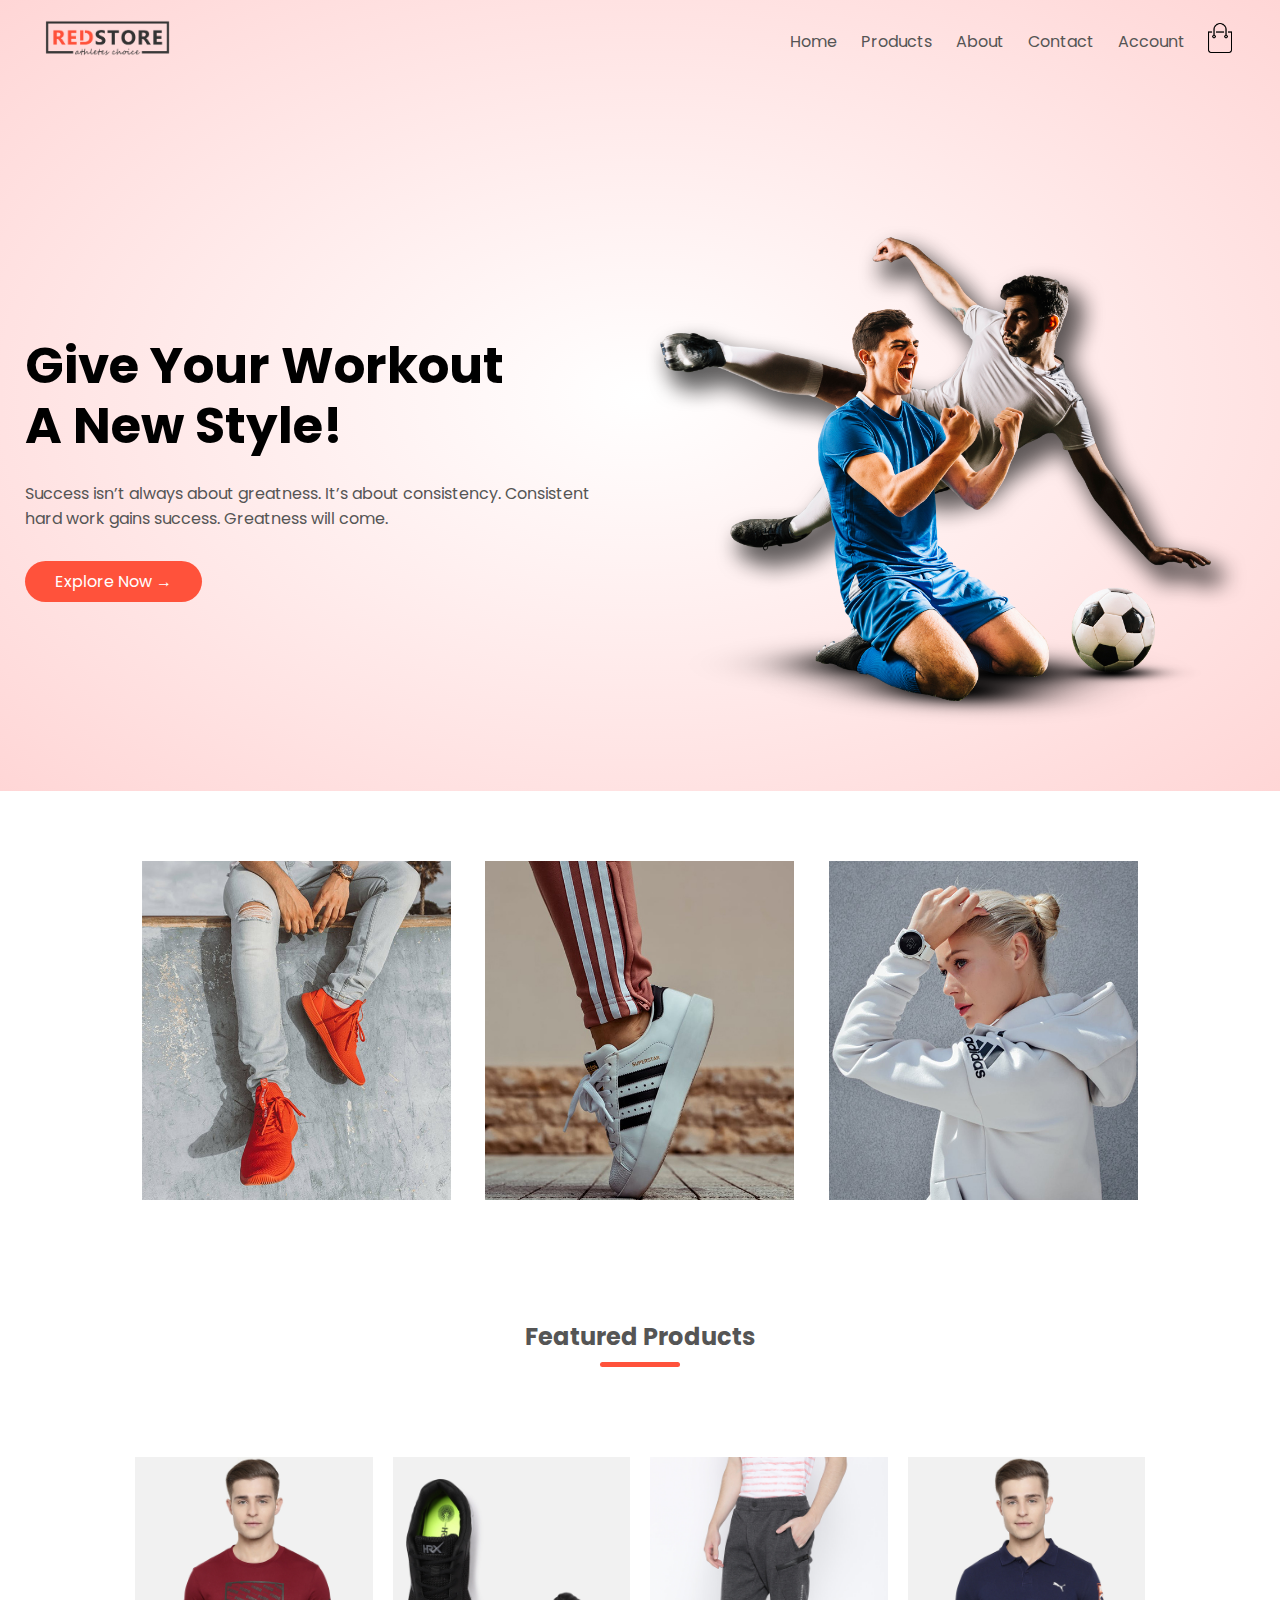
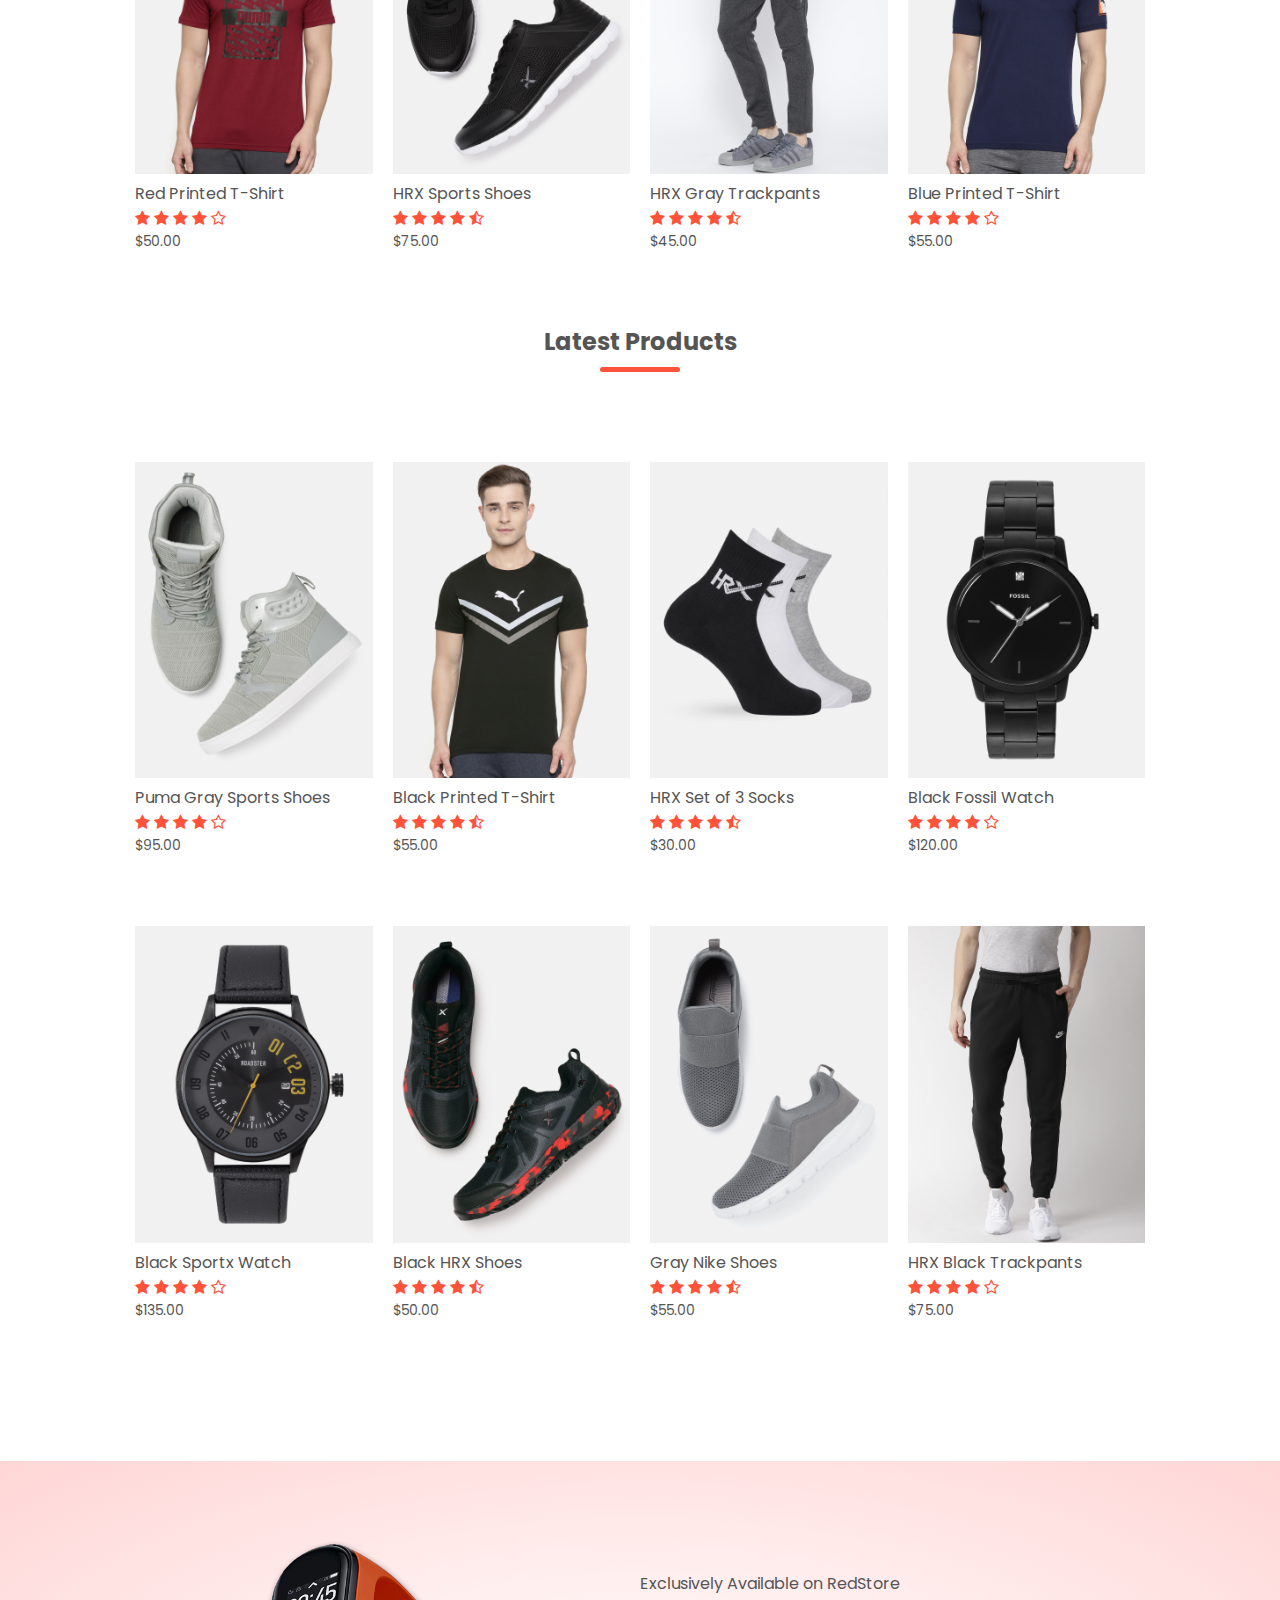
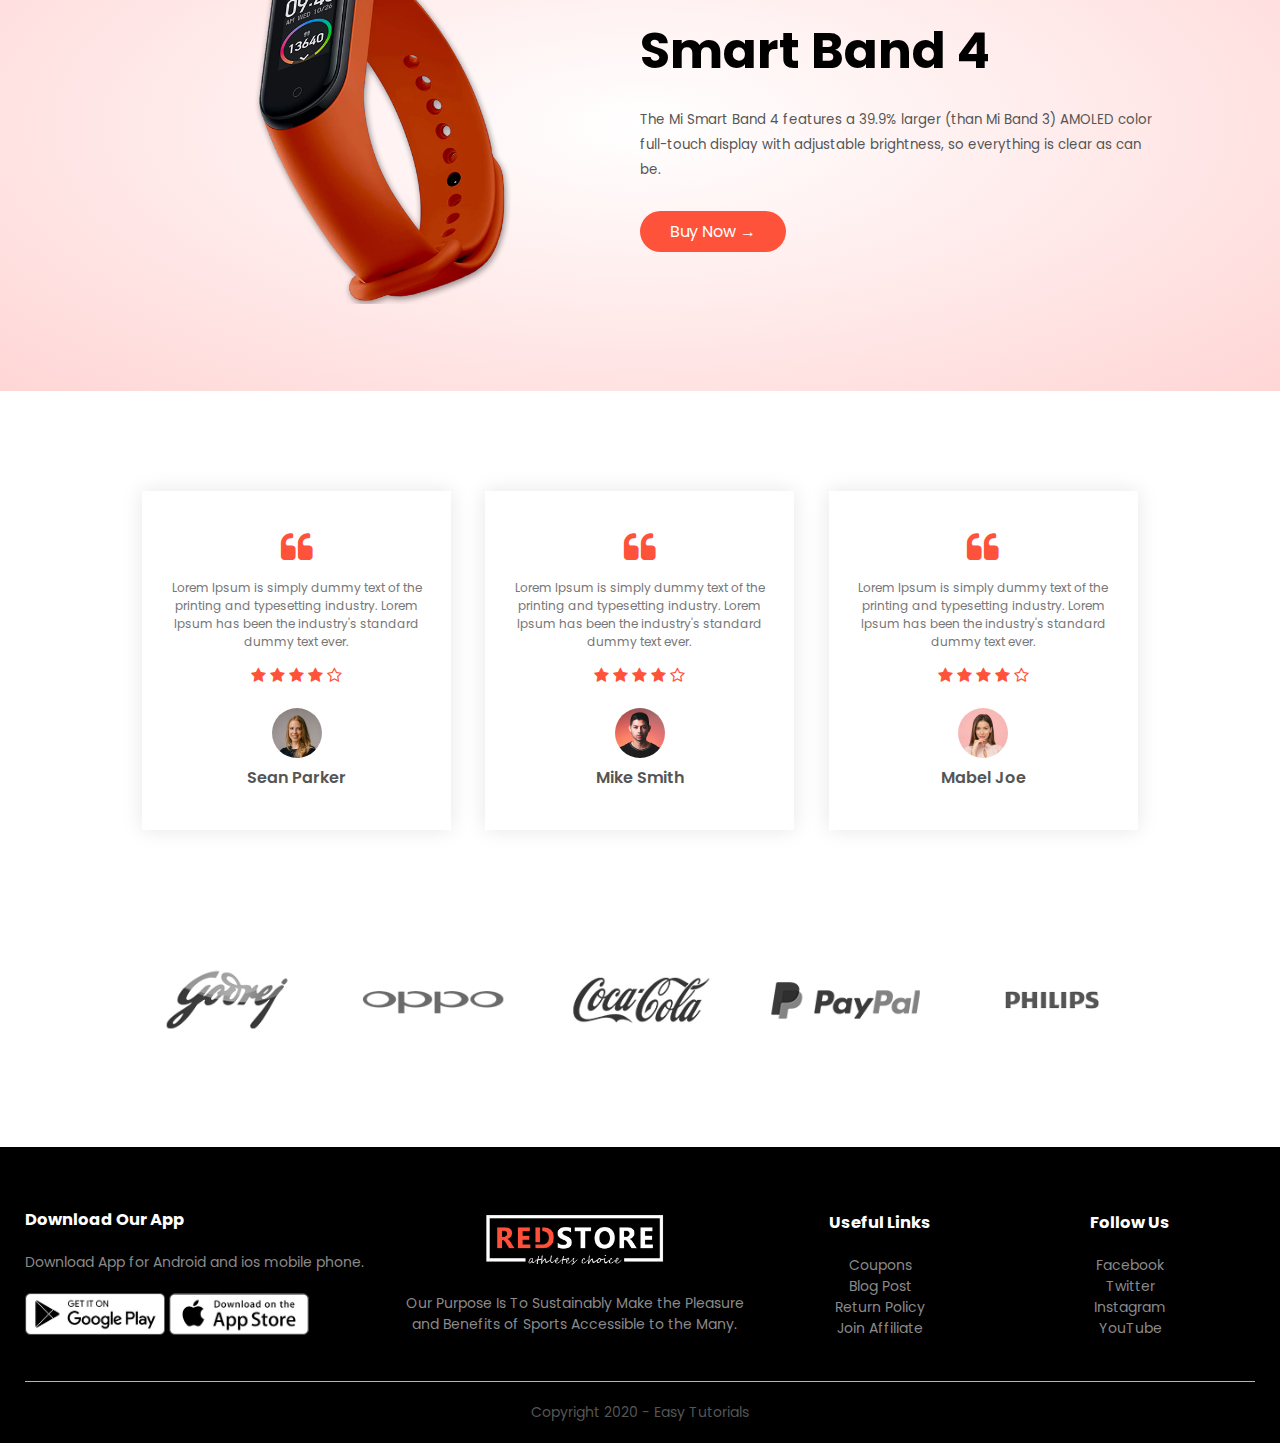
<file: index.html>
<!DOCTYPE html>
<html lang="en">
<head>
    <meta charset="UTF-8">
    <meta name="viewport" content="width=device-width, initial-scale=1.0">
    <title>RedStore | Ecommerce Website Design</title>
    <link rel="stylesheet" href="style.css">
    <link href="https://fonts.googleapis.com/css2?family=Poppins:wght@200;300;400;500;600;700;800&display=swap" rel="stylesheet">
    <link rel="stylesheet" href="https://stackpath.bootstrapcdn.com/font-awesome/4.7.0/css/font-awesome.min.css">
</head>
<body>
   
   <div class="header">
       <div class="container">
          <div class="navbar">
              <div class="logo">
                  <a href="index.html"><img src="images/logo.png" width="125px"></a>
              </div>
              <nav>
               <ul id="MenuItems">
                   <li><a href="index.html">Home</a></li>
                   <li><a href="products.html">Products</a></li>
                   <li><a href="">About</a></li>
                   <li><a href="">Contact</a></li>
                   <li><a href="account.html">Account</a></li>
               </ul>
              </nav>
              <a href="cart.html"><img src="images/cart.png" width="30px" height="30px"></a>
              <img src="images/menu.png" onclick="menutoggle()" class="menu-icon">
          </div>
           <div class="row">
                <div class="col-2">

                    <h1>Give Your Workout<br>A New Style!</h1>
                    <p>Success isn’t always about greatness. It’s about consistency. Consistent<br>hard work gains success. Greatness will come.</p>
                    <a href="https://www.youtube.com/c/EasyTutorialsVideo?sub_confirmation=1" class="btn">Explore Now &#8594;</a>
                </div>
                <div class="col-2">
                    <img src="images/image1.png">
                </div>
               
           </div>
           
       </div>
       </div>
<!------------------ featured categories --------------->
     <div class="categories">
         <div class="small-container">
           <div class="row">
               <div class="col-3">
                   <img src="images/category-1.jpg">
               </div> 
               <div class="col-3">
                  <img src="images/category-2.jpg">
               </div> 
               <div class="col-3">
                   <img src="images/category-3.jpg">
               </div> 
           </div>
       </div>
     </div>
       
<!-------------- Our Featured Products -------------->
  
  
  <div class="small-container">
        <h2 class="title">Featured Products</h2>
           <div class="row">
               <div class="col-4">
                   
                   <a href="product-details.html"><img src="images/product-1.jpg"></a>
                   <h4><a href="product-details.html">Red Printed T-Shirt</a></h4>
                   <div class="rating">
                       <i class="fa fa-star"></i>
                       <i class="fa fa-star"></i>
                       <i class="fa fa-star"></i>
                       <i class="fa fa-star"></i>
                       <i class="fa fa-star-o"></i>
                   </div>
                   <p>$50.00</p>
               </div> 
               <div class="col-4">
                   <img src="images/product-2.jpg">
                   <h4>HRX Sports Shoes</h4>
                   <div class="rating">
                       <i class="fa fa-star"></i>
                       <i class="fa fa-star"></i>
                       <i class="fa fa-star"></i>
                       <i class="fa fa-star"></i>
                       <i class="fa fa-star-half-o"></i>
                   </div>
                   <p>$75.00</p>
               </div> 
               <div class="col-4">
                   <img src="images/product-3.jpg">
                   <h4>HRX Gray Trackpants</h4>
                   <div class="rating">
                       <i class="fa fa-star"></i>
                       <i class="fa fa-star"></i>
                       <i class="fa fa-star"></i>
                       <i class="fa fa-star"></i>
                       <i class="fa fa-star-half-o"></i>
                   </div>
                   <p>$45.00</p>
               </div> 
                <div class="col-4">
                   <img src="images/product-4.jpg">
                   <h4>Blue Printed T-Shirt</h4>
                   <div class="rating">
                       <i class="fa fa-star"></i>
                       <i class="fa fa-star"></i>
                       <i class="fa fa-star"></i>
                       <i class="fa fa-star"></i>
                       <i class="fa fa-star-o"></i>
                   </div>
                   <p>$55.00</p>
               </div> 
           </div>
        <h2 class="title">Latest Products</h2>
             <div class="row">
               <div class="col-4">
                   <img src="images/product-5.jpg">
                   <h4>Puma Gray Sports Shoes</h4>
                   <div class="rating">
                       <i class="fa fa-star"></i>
                       <i class="fa fa-star"></i>
                       <i class="fa fa-star"></i>
                       <i class="fa fa-star"></i>
                       <i class="fa fa-star-o"></i>
                   </div>
                   <p>$95.00</p>
               </div> 
               <div class="col-4">
                   <img src="images/product-6.jpg">
                   <h4>Black Printed T-Shirt</h4>
                   <div class="rating">
                       <i class="fa fa-star"></i>
                       <i class="fa fa-star"></i>
                       <i class="fa fa-star"></i>
                       <i class="fa fa-star"></i>
                       <i class="fa fa-star-half-o"></i>
                   </div>
                   <p>$55.00</p>
               </div> 
               <div class="col-4">
                   <img src="images/product-7.jpg">
                   <h4>HRX Set of 3 Socks</h4>
                   <div class="rating">
                       <i class="fa fa-star"></i>
                       <i class="fa fa-star"></i>
                       <i class="fa fa-star"></i>
                       <i class="fa fa-star"></i>
                       <i class="fa fa-star-half-o"></i>
                   </div>
                   <p>$30.00</p> 
               </div> 
                <div class="col-4">
                   <img src="images/product-8.jpg">
                   <h4>Black Fossil Watch</h4>
                   <div class="rating">
                       <i class="fa fa-star"></i>
                       <i class="fa fa-star"></i>
                       <i class="fa fa-star"></i>
                       <i class="fa fa-star"></i>
                       <i class="fa fa-star-o"></i>
                   </div>
                   <p>$120.00</p>
               </div> 
           </div>
           <div class="row">
               <div class="col-4">
                   <img src="images/product-9.jpg">
                   <h4>Black Sportx Watch</h4>
                   <div class="rating">
                       <i class="fa fa-star"></i>
                       <i class="fa fa-star"></i>
                       <i class="fa fa-star"></i>
                       <i class="fa fa-star"></i>
                       <i class="fa fa-star-o"></i>
                   </div>
                   <p>$135.00</p> 
               </div> 
               <div class="col-4">
                   <img src="images/product-10.jpg">
                   <h4>Black HRX Shoes</h4>
                   <div class="rating">
                       <i class="fa fa-star"></i>
                       <i class="fa fa-star"></i>
                       <i class="fa fa-star"></i>
                       <i class="fa fa-star"></i>
                       <i class="fa fa-star-half-o"></i>
                   </div>
                   <p>$50.00</p>
               </div> 
               <div class="col-4">
                   <img src="images/product-11.jpg">
                   <h4>Gray Nike Shoes</h4>
                   <div class="rating">
                       <i class="fa fa-star"></i>
                       <i class="fa fa-star"></i>
                       <i class="fa fa-star"></i>
                       <i class="fa fa-star"></i>
                       <i class="fa fa-star-half-o"></i>
                   </div>
                   <p>$55.00</p>
               </div> 
                <div class="col-4">
                   <img src="images/product-12.jpg">
                   <h4>HRX Black Trackpants</h4>
                   <div class="rating">
                       <i class="fa fa-star"></i>
                       <i class="fa fa-star"></i>
                       <i class="fa fa-star"></i>
                       <i class="fa fa-star"></i>
                       <i class="fa fa-star-o"></i>
                   </div>
                   <p>$75.00</p>
               </div> 
           </div>
       </div>
       
<!----------offer--------------->
  
   <div class="offer">
       <div class="small-container">
           <div class="row">
           <div class="col-2">
               <img src="images/exclusive.png" class="offer-img">
           </div>
           <div class="col-2">
               <p>Exclusively Available on RedStore</p>
               <h1>Smart Band 4</h1>
               <small>The Mi Smart Band 4 features a 39.9% larger (than Mi Band 3) AMOLED color full-touch display with adjustable brightness, so everything is clear as can be.</small>
               <br>
               <a href="https://www.youtube.com/c/EasyTutorialsVideo?sub_confirmation=1" class="btn">Buy Now &#8594;</a>
           </div>
       </div>
       </div>
       
   </div>
   
<!----------testimonial--------------->   
  
   <div class="testimonial">
       <div class="small-container">
       <div class="row">
           <div class="col-3">
                    <i class="fa fa-quote-left"></i>
                      <p>Lorem Ipsum is simply dummy text of the printing and typesetting industry. Lorem Ipsum has been the industry's standard dummy text ever.</p>
                      <div class="rating">
                           <i class="fa fa-star"></i>
                           <i class="fa fa-star"></i>
                           <i class="fa fa-star"></i>
                           <i class="fa fa-star"></i>
                           <i class="fa fa-star-o"></i>
                       </div>
                       <img src="images/user-1.png">
                       <h3>Sean Parker</h3>
           </div>
            <div class="col-3">
                    <i class="fa fa-quote-left"></i>
                      <p>Lorem Ipsum is simply dummy text of the printing and typesetting industry. Lorem Ipsum has been the industry's standard dummy text ever.</p>
                      <div class="rating">
                           <i class="fa fa-star"></i>
                           <i class="fa fa-star"></i>
                           <i class="fa fa-star"></i>
                           <i class="fa fa-star"></i>
                           <i class="fa fa-star-o"></i>
                       </div>
                       <img src="images/user-2.png">
                       <h3>Mike Smith</h3>
           </div>
            <div class="col-3">
                    <i class="fa fa-quote-left"></i>
                      <p>Lorem Ipsum is simply dummy text of the printing and typesetting industry. Lorem Ipsum has been the industry's standard dummy text ever.</p>
                      <div class="rating">
                           <i class="fa fa-star"></i>
                           <i class="fa fa-star"></i>
                           <i class="fa fa-star"></i>
                           <i class="fa fa-star"></i>
                           <i class="fa fa-star-o"></i>
                       </div>
                       <img src="images/user-3.png">
                       <h3>Mabel Joe</h3>
           </div>
       </div>
       </div>
   </div>
<!----------Brands--------------->     
    <div class="brands">
        <div class="small-container">
            <div class="row">
                <div class="col-5">
                    <img src="images/logo-godrej.png">
                </div>
                <div class="col-5">
                    <img src="images/logo-oppo.png">
                </div>
                <div class="col-5">
                    <img src="images/logo-coca-cola.png">
                </div>
                <div class="col-5">
                    <img src="images/logo-paypal.png">
                </div>
                <div class="col-5">
                    <img src="images/logo-philips.png">
                </div>
            </div>
        </div>
    </div>
<!----------Footer---------------> 

<div class="footer">
    <div class="container">
        <div class="row">
            <div class="footer-col1">
               <h3>Download Our App</h3>
                <p>Download App for Android and ios mobile phone.</p>
                <div class="app-logo">
                    <img src="images/play-store.png">
                    <img src="images/app-store.png">
                </div>
            </div>
            <div class="footer-col2">
               <img src="images/logo-white.png">
                <p>Our Purpose Is To Sustainably Make the Pleasure and Benefits of Sports Accessible to the Many.</p>
            </div>
            <div class="footer-col3">
               <h3>Useful Links</h3>
                <ul>
                    <li>Coupons</li>
                    <li>Blog Post</li>
                    <li>Return Policy</li>
                    <li>Join Affiliate</li>
                </ul>
            </div>
            <div class="footer-col4">
               <h3>Follow Us</h3>
                <ul>
                    <li>Facebook</li>
                    <li>Twitter<li>
                    <li>Instagram</li>
                    <li>YouTube</li>
                </ul>
            </div>
        </div>
        <hr>
        <p class="copyright"><a href="https://www.youtube.com/c/EasyTutorialsVideo?sub_confirmation=1">Copyright 2020 - Easy Tutorials</a></p>
    </div>
    
</div>



<!-------------js for toggle menu-------------->

<script>
    
    var MenuItems = document.getElementById("MenuItems");
    
    MenuItems.style.maxHeight = "0px";
    
    function menutoggle()
    {
        if(MenuItems.style.maxHeight == "0px")
            {
                MenuItems.style.maxHeight = "200px";
            }else
            {
                MenuItems.style.maxHeight = "0px"
            } 
    }
    
</script>

<script src="app.js"></script>



</body>
</html>
</file>
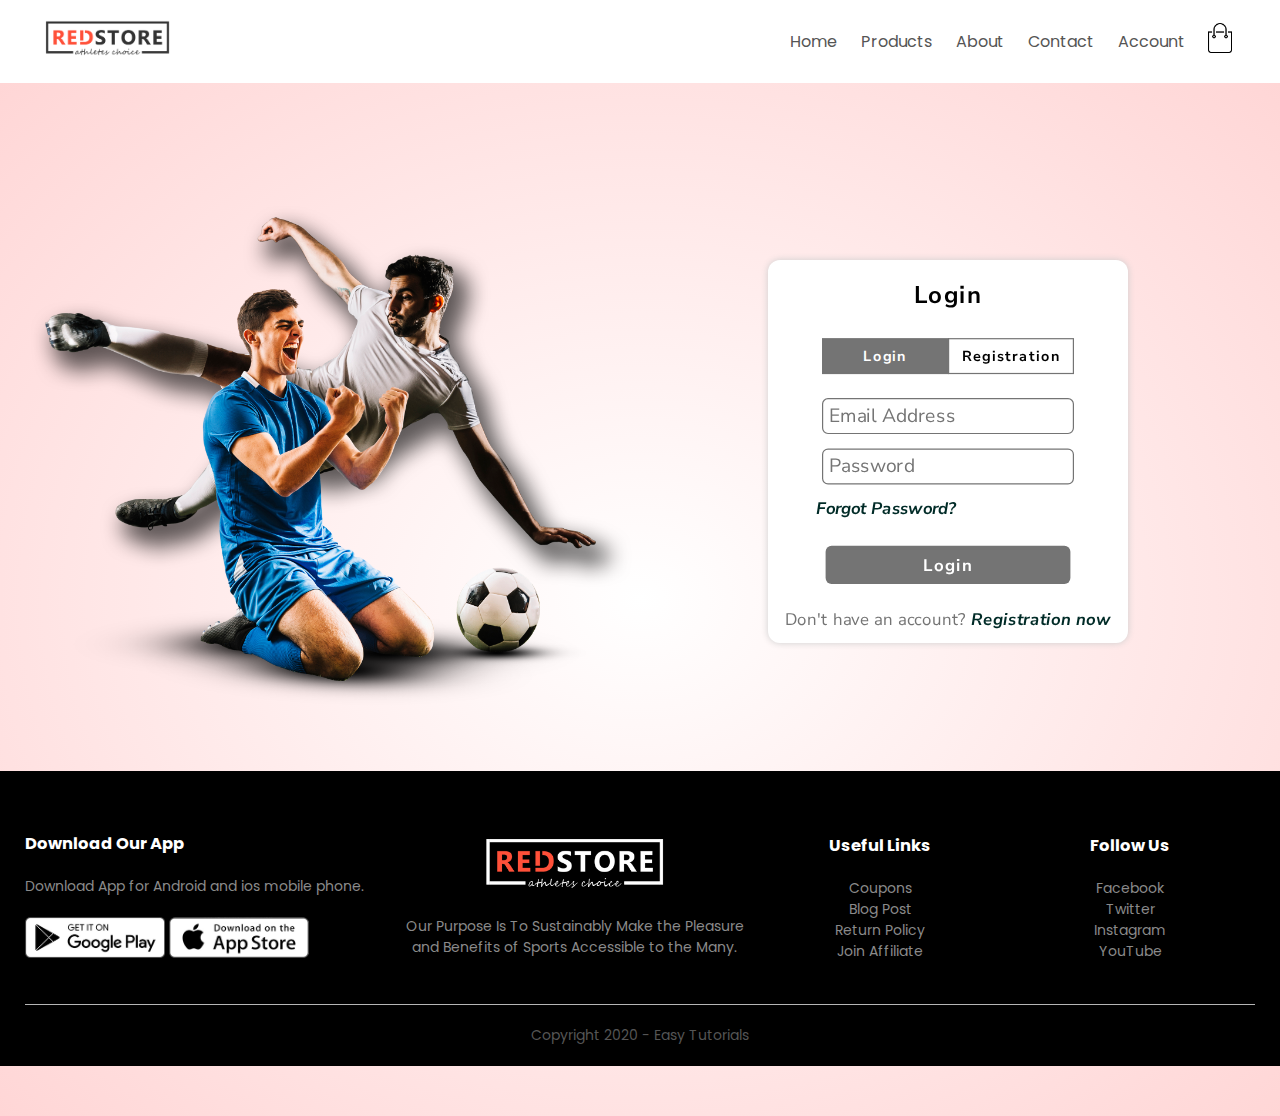
<file: account.html>
<!DOCTYPE html>
<html lang="en">
<head>
    <meta charset="UTF-8">
    <meta name="viewport" content="width=device-width, initial-scale=1.0">
    <title>Account - RedStore | Ecommerce Website Design</title>
    <link rel="stylesheet" href="style.css">
    <link rel="stylesheet" href="style1.css">
    <link href="https://fonts.googleapis.com/css2?family=Poppins:wght@200;300;400;500;600;700;800&display=swap" rel="stylesheet">
    <link rel="stylesheet" href="https://stackpath.bootstrapcdn.com/font-awesome/4.7.0/css/font-awesome.min.css">
</head>
<body>
       <div class="container">
          <div class="navbar">
              <div class="logo">
                  <a href="index.html"><img src="images/logo.png" width="125px"></a>
              </div>
              <nav>
               <ul id="MenuItems">
                   <li><a href="index.html">Home</a></li>
                   <li><a href="products.html">Products</a></li>
                   <li><a href="">About</a></li>
                   <li><a href="">Contact</a></li>
                   <li><a href="account.html">Account</a></li>
               </ul>
              </nav>
              <a href="cart.html"><img src="images/cart.png" width="30px" height="30px"></a>
              <img src="images/menu.png" onclick="menutoggle()" class="menu-icon">
          </div>
          
          
       </div>
       
       
<!--------------Cart Items details--------------->
<div class="accout-page">
    <div class="container">
  
       <div class="row">
         
          <div class="col-2">
             <img src="images/image1.png" width="100%">
          </div>
          
           <div class="col-2">
            
                <div id="LoginAndRegistrationForm">
                    <h1 id="formTitle">Login</h1>
                    <div id="formSwitchBtn">
                        <button onclick="ShowLoginForm()"  id="ShowLoginBtn" class="active">Login</button>
                        <button onclick="ShowRegistrationForm()"  id="ShowRegistrationBtn">Registration</button>
                    </div>
                    <div id="LoginFrom">
                        <form onsubmit="return ValidateLoginForm()">
                            <div class="center">
                                <input id="LoginEmail" class="input-text" type="text" placeholder="Email Address">
                                <p id="LoginEmail-error" class="error-message"></p>
                                <input id="LoginPassword" class="mt-10 input-text" type="password" placeholder="Password">
                                <p id="LoginPassword-error" class="error-message"></p>
                            </div>
                            
                            <div class="forgot-pass-remember-me mt-10">
                                <div class="forgot-pass">
                                    <a id="ForgotPassword" href="JavaScript:void(0);" onclick="ShowForgotPasswordForm()">Forgot Password?</a>
                                </div>
                                
                            </div>
        
                            <div class="center mt-20">
                                <input class="Submit-Btn" type="submit" value="Login" id="LoginBtn">
                            </div>
                        </form>
                        <p class="center mt-20 dont-have-account">
                            Don't have an account? 
                            <a href="JavaScript:void(0);" onclick="ShowRegistrationForm()">Registration now</a>
                        </p>
                    </div>
                    <div id="RegistrationFrom">
                        <form onsubmit="return ValidateRegistrationForm()">
                            <div class="center">
                                <input id="RegiName" class="input-text" type="text" placeholder="Full Name">
                                <p id="RegiName-error" class="error-message"></p>
                                <input id="RegiEmailAddres" class="input-text mt-10" type="email" placeholder="Email Address">
                                <p id="RegiEmailAddres-error" class="error-message"></p>
                                <input id="RegiPassword" class="mt-10 input-text" type="password" placeholder="Password">
                                <p id="RegiPassword-error" class="error-message"></p>
                                <input id="RegiConfirmPassword" class="mt-10 input-text" type="password" placeholder="Confirm Password">
                                <p id="RegiConfirmPassword-error" class="error-message"></p>
                            </div>
                            <div class="center mt-20">
                                <input class="Submit-Btn" type="submit" value="Registration" id="RegistrationitBtn">
                            </div>
                        </form>
                        <p class="center mt-20 already-have-account">
                            Already have an account? 
                            <a href="#" onclick="ShowLoginForm()">Login now</a>
                        </p>
                    </div>
                    <div id="ForgotPasswordForm">
                        <form action="">
                            <div class="center mt-20">
                                <input class="input-text" type="email" id="forgotPassEmail" placeholder="Email Address">
                                <span id="forgotPassEmail-error" class="error-message"></span>
                            </div>
                            <div class="center mt-20">
                                <input class="Submit-Btn" type="submit" value="Reset Password" id="PasswordResetBtn" onclick="return ValidateForgotPasswordForm();">
                            </div>
                        </form>
                        <p class="center mt-20 already-have-account">
                            Back to the
                            <a href="JavaScript:void(0);" onclick="ShowLoginForm()">Login page</a> |
                            <a href="JavaScript:void(0);" onclick="ShowRegistrationForm()">Registration page</a>
                        </p>
                    </div>
                    
                </div>
           
       </div>
</div>
</div>

<!----------Footer---------------> 

<div class="footer">
    <div class="container">
        <div class="row">
            <div class="footer-col1">
               <h3>Download Our App</h3>
                <p>Download App for Android and ios mobile phone.</p>
                <div class="app-logo">
                    <img src="images/play-store.png">
                    <img src="images/app-store.png">
                </div>
            </div>
            <div class="footer-col2">
               <img src="images/logo-white.png">
                <p>Our Purpose Is To Sustainably Make the Pleasure and Benefits of Sports Accessible to the Many.</p>
            </div>
            <div class="footer-col3">
               <h3>Useful Links</h3>
                <ul>
                    <li>Coupons</li>
                    <li>Blog Post</li>
                    <li>Return Policy</li>
                    <li>Join Affiliate</li>
                </ul>
            </div>
            <div class="footer-col4">
               <h3>Follow Us</h3>
                <ul>
                    <li>Facebook</li>
                    <li>Twitter<li>
                    <li>Instagram</li>
                    <li>YouTube</li>
                </ul>
            </div>
        </div>
        <hr>
        <p class="copyright"><a href="https://www.youtube.com/c/EasyTutorialsVideo?sub_confirmation=1">Copyright 2020 - Easy Tutorials</a></p>
    </div>
</div>

<!-------------js for toggle menu-------------->

<script>
    var MenuItems = document.getElementById("MenuItems");
    
    MenuItems.style.maxHeight = "0px";
    
    function menutoggle()
    {
        if(MenuItems.style.maxHeight == "0px")
            {
                MenuItems.style.maxHeight = "200px";
            }else
            {
                MenuItems.style.maxHeight = "0px"
            } 
    }
     
</script>
<!------------------- form toggle ----------->
    <script>
        var LoginForm = document.getElementById("LoginForm");
        var RegForm = document.getElementById("RegForm");
        var Indicator = document.getElementById("indicator");
        
        function register(){
                RegForm.style.transform = "translateX(0px)";
                LoginForm.style.transform = "translateX(0px)";
                Indicator.style.transform = "translateX(100px)"
            };
        function login(){
                RegForm.style.transform = "translateX(300px)";
                LoginForm.style.transform = "translateX(300px)";
                Indicator.style.transform = "translateX(0px)"
            };
            
    </script>
    
    <script src="app.js"></script>
    <script src="main.js"></script>
    
</body>
</html>
</file>
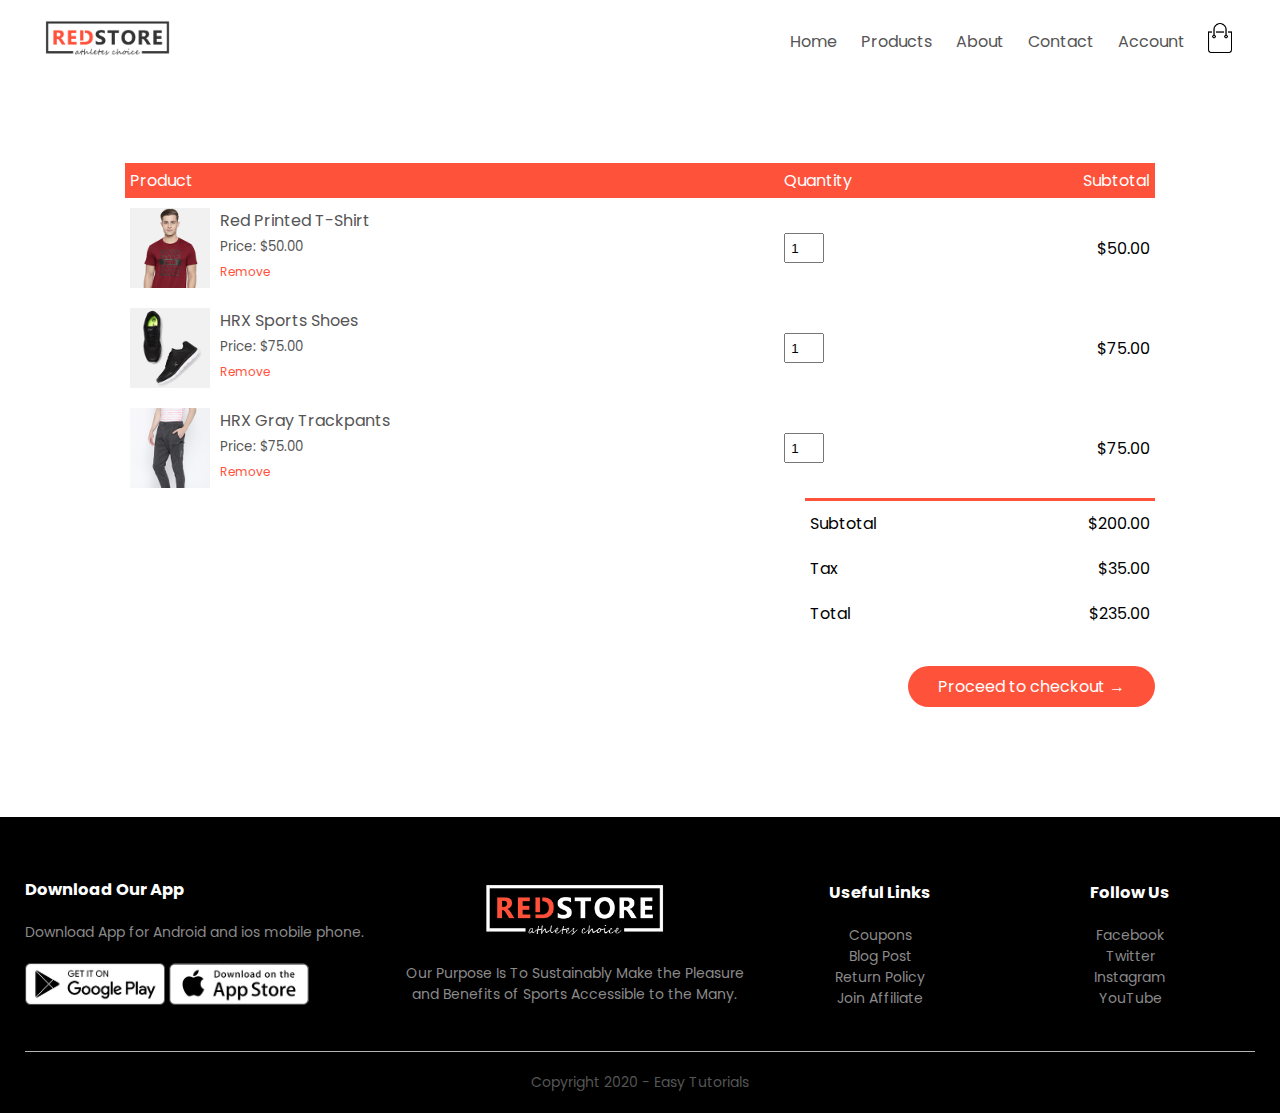
<file: cart.html>
<!DOCTYPE html>
<html lang="en">
<head>
    <meta charset="UTF-8">
    <meta name="viewport" content="width=device-width, initial-scale=1.0">
    <title>My Cart - RedStore | Ecommerce Website Design</title>
    <link rel="stylesheet" href="style.css">
    <link href="https://fonts.googleapis.com/css2?family=Poppins:wght@200;300;400;500;600;700;800&display=swap" rel="stylesheet">
    <link rel="stylesheet" href="https://stackpath.bootstrapcdn.com/font-awesome/4.7.0/css/font-awesome.min.css">
</head>
<body>
       <div class="container">
          <div class="navbar">
              <div class="logo">
                  <a href="index.html"><img src="images/logo.png" width="125px"></a>
              </div>
              <nav>
               <ul id="MenuItems">
                   <li><a href="index.html">Home</a></li>
                   <li><a href="products.html">Products</a></li>
                   <li><a href="">About</a></li>
                   <li><a href="">Contact</a></li>
                   <li><a href="account.html">Account</a></li>
               </ul>
              </nav>
              <a href="cart.html"><img src="images/cart.png" width="30px" height="30px"></a>
              <img src="images/menu.png" onclick="menutoggle()" class="menu-icon">
          </div>
          
       </div>
       
       
<!--------------Cart Items details--------------->
<div class="small-container cart-page">
   
   <table>
       <tr>
           <th>Product</th>
           <th>Quantity</th>
           <th>Subtotal</th>
       </tr>

       <tr>
           <td>
               <div class="cart-info">
                   <img src="images/buy-1.jpg">
                   <div>
                       <p>Red Printed T-Shirt</p>
                       <small>Price: $50.00</small><br>
                       <a href="">Remove</a>
                   </div>
               </div>
           </td>
           <td><input type="number" value="1"></td>
           <td>$50.00</td>
       </tr>
       <tr>
           <td>
               <div class="cart-info">
                   <img src="images/buy-2.jpg">
                   <div>
                       <p>HRX Sports Shoes</p>
                       <small>Price: $75.00</small><br>
                       <a href="">Remove</a>
                   </div>
               </div>
           </td>
           <td><input type="number" value="1"></td>
           <td>$75.00</td>
       </tr>
       <tr>
           <td>
               <div class="cart-info">
                   <img src="images/buy-3.jpg">
                   <div>
                       <p>HRX Gray Trackpants</p>
                       <small>Price: $75.00</small><br>
                       <a href="">Remove</a>
                   </div>
               </div>
           </td>
           <td><input type="number" value="1"></td>
           <td>$75.00</td>
       </tr>
   </table>
    
    <div class="total-price">
        <table>
            <tr>
                <td>Subtotal</td>
                <td>$200.00</td>
            </tr>
            <tr>
                <td>Tax</td>
                <td>$35.00</td>
            </tr>
            <tr>
                <td>Total</td>
                <td>$235.00</td>
            </tr>
            
        </table>
    </div>
    <div class="total-price">
        <a href="#" class="btn">Proceed to checkout &#8594;</a>
    </div>
    
</div>

<!----------Footer---------------> 

<div class="footer">
    <div class="container">
        <div class="row">
            <div class="footer-col1">
               <h3>Download Our App</h3>
                <p>Download App for Android and ios mobile phone.</p>
                <div class="app-logo">
                    <img src="images/play-store.png">
                    <img src="images/app-store.png">
                </div>
            </div>
            <div class="footer-col2">
               <img src="images/logo-white.png">
                <p>Our Purpose Is To Sustainably Make the Pleasure and Benefits of Sports Accessible to the Many.</p>
            </div>
            <div class="footer-col3">
               <h3>Useful Links</h3>
                <ul>
                    <li>Coupons</li>
                    <li>Blog Post</li>
                    <li>Return Policy</li>
                    <li>Join Affiliate</li>
                </ul>
            </div>
            <div class="footer-col4">
               <h3>Follow Us</h3>
                <ul>
                    <li>Facebook</li>
                    <li>Twitter<li>
                    <li>Instagram</li>
                    <li>YouTube</li>
                </ul>
            </div>
        </div>
        <hr>
        <p class="copyright"><a href="https://www.youtube.com/c/EasyTutorialsVideo?sub_confirmation=1">Copyright 2020 - Easy Tutorials</a></p>
    </div>
    
</div>



<!-------------js for toggle menu-------------->

<script>
    
    var MenuItems = document.getElementById("MenuItems");
    
    MenuItems.style.maxHeight = "0px";
    
    function menutoggle()
    {
        if(MenuItems.style.maxHeight == "0px")
            {
                MenuItems.style.maxHeight = "200px";
            }else
            {
                MenuItems.style.maxHeight = "0px"
            } 
    }
    
    
</script>



</body>
</html>
</file>
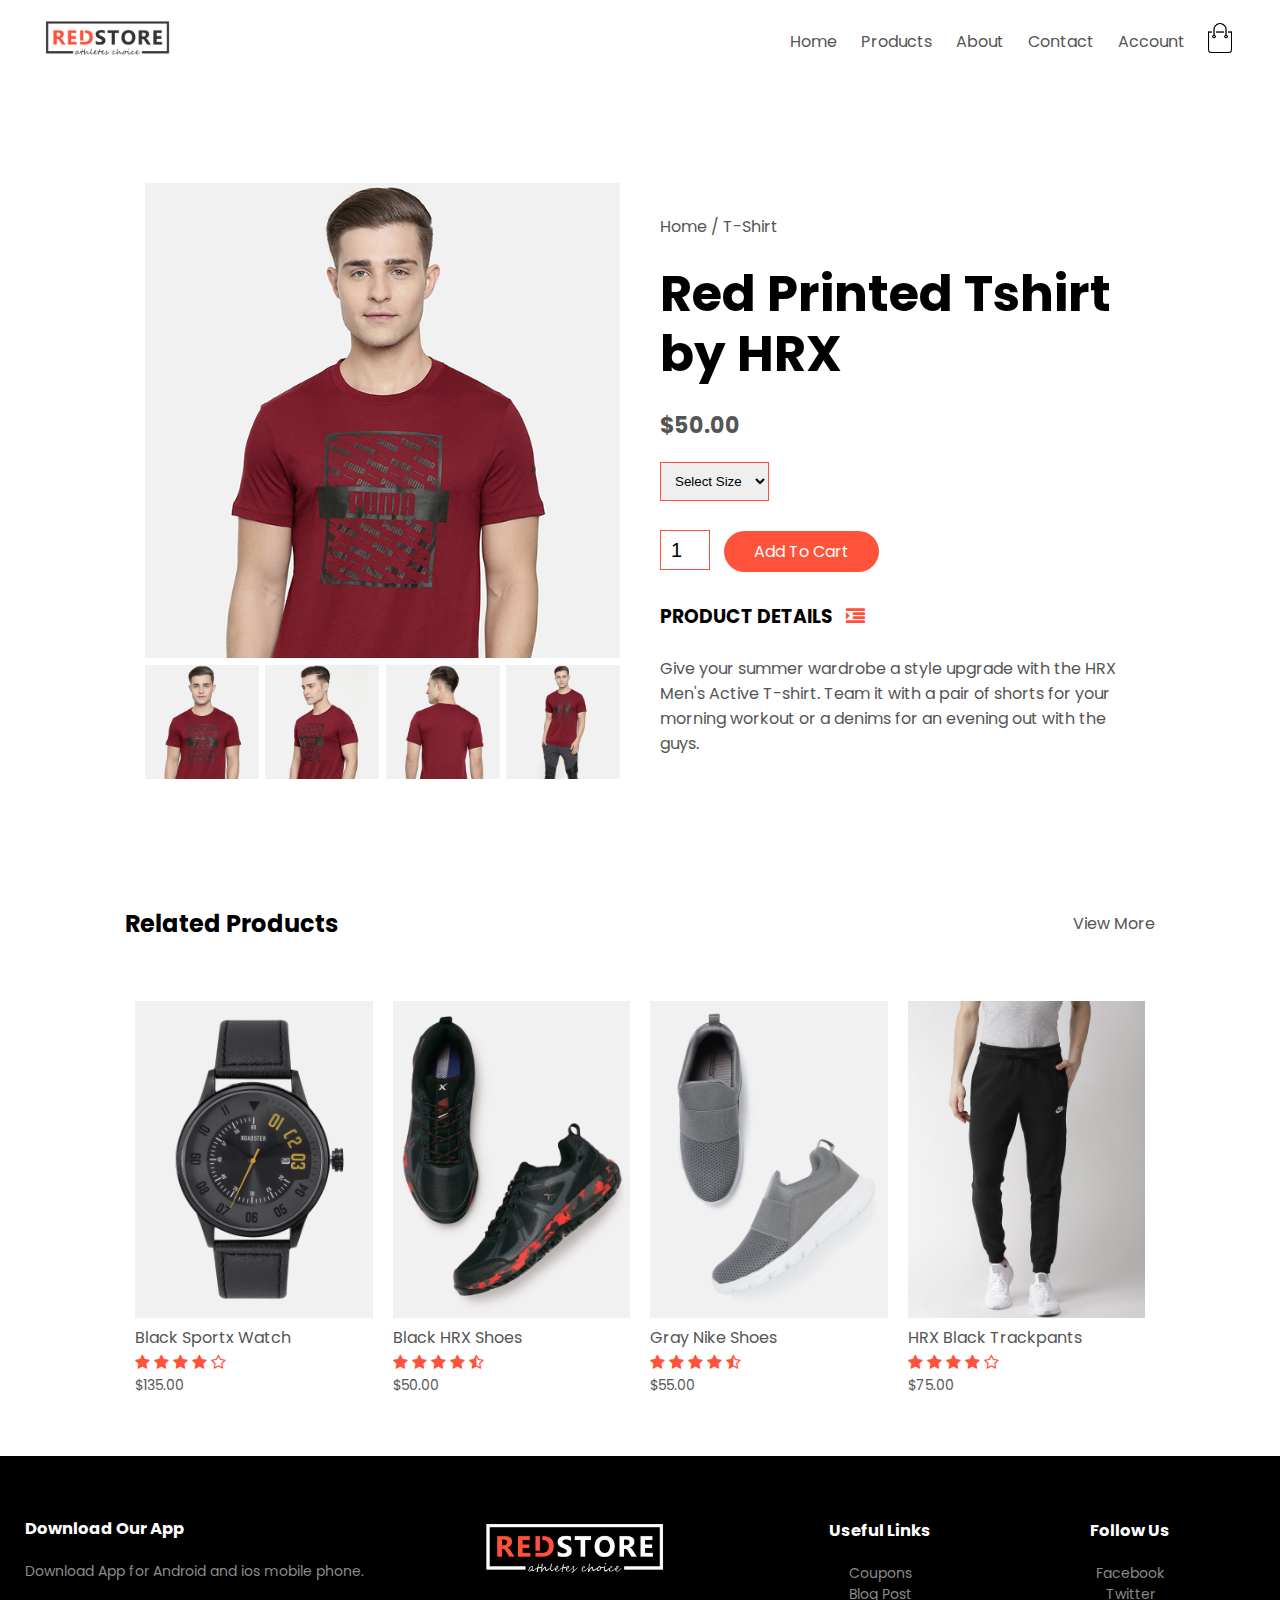
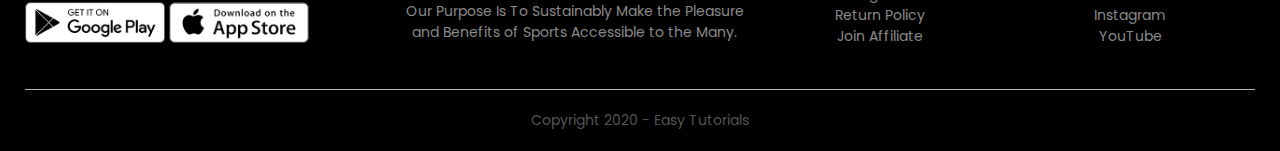
<file: product-details.html>
<!DOCTYPE html>
<html lang="en">
<head>
    <meta charset="UTF-8">
    <meta name="viewport" content="width=device-width, initial-scale=1.0">
    <title>T-Shirt - RedStore | Ecommerce Website Design</title>
    <link rel="stylesheet" href="style.css">
    <link href="https://fonts.googleapis.com/css2?family=Poppins:wght@200;300;400;500;600;700;800&display=swap" rel="stylesheet">
    <link rel="stylesheet" href="https://stackpath.bootstrapcdn.com/font-awesome/4.7.0/css/font-awesome.min.css">
</head>
<body>
       <div class="container">
          <div class="navbar">
              <div class="logo">
                  <a href="index.html"><img src="images/logo.png" width="125px"></a>
              </div>
              <nav>
               <ul id="MenuItems">
                   <li><a href="index.html">Home</a></li>
                   <li><a href="products.html">Products</a></li>
                   <li><a href="">About</a></li>
                   <li><a href="">Contact</a></li>
                   <li><a href="account.html">Account</a></li>
               </ul>
              </nav>
              <a href="cart.html"><img src="images/cart.png" width="30px" height="30px"></a>
              <img src="images/menu.png" onclick="menutoggle()" class="menu-icon">
          </div>
          
       </div>
       
       
<!--------------single-product--------------->
<div class="small-container single-product">
    <div class="row">
        <div class="col-2">
            <img src="images/gallery-1.jpg" width="100%" id="ProductImg">
            <div class="small-img-row">
               <div class="small-img-col">
                   <img src="images/gallery-1.jpg" class="small-img" width="100%">
               </div>
               <div class="small-img-col">
                   <img src="images/gallery-2.jpg" class="small-img" width="100%">
               </div>
               <div class="small-img-col">
                   <img src="images/gallery-3.jpg" class="small-img" width="100%">
               </div>
               <div class="small-img-col">
                   <img src="images/gallery-4.jpg" class="small-img" width="100%">
               </div>
    
            </div>
            
        </div>
        <div class="col-2">
            <p>Home / T-Shirt</p>
            <h1>Red Printed Tshirt by HRX</h1>
            <h4>$50.00</h4>
            
            <select>
               <option>Select Size</option>
               <option>XXL</option>
               <option>XL</option>
               <option>Large</option>
               <option>Midium</option>
               <option>Small</option>
           </select>
            
            <input type="number" value="1">
            <a href="cart.html" class="btn">Add To Cart</a>
            
            <h3>PRODUCT DETAILS <i class="fa fa-indent"></i></h3>
            <br>
            <p>Give your summer wardrobe a style upgrade with the HRX Men's Active T-shirt. Team it with a pair of shorts for your morning workout or a denims for an evening out with the guys.</p>
        </div>
    </div>
</div>
<!----------------- title -------------->
<div class="small-container">
   <div class="row row-2">
       <h2>Related Products</h2>
       <p>View More</p>
   </div>
    
</div>
    
<!-------------- Our Products -------------->
<div class="small-container">
         
             <div class="row">
               <div class="col-4">
                   <img src="images/product-9.jpg">
                   <h4>Black Sportx Watch</h4>
                   <div class="rating">
                       <i class="fa fa-star"></i>
                       <i class="fa fa-star"></i>
                       <i class="fa fa-star"></i>
                       <i class="fa fa-star"></i>
                       <i class="fa fa-star-o"></i>
                   </div>
                   <p>$135.00</p> 
               </div> 
               <div class="col-4">
                   <img src="images/product-10.jpg">
                   <h4>Black HRX Shoes</h4>
                   <div class="rating">
                       <i class="fa fa-star"></i>
                       <i class="fa fa-star"></i>
                       <i class="fa fa-star"></i>
                       <i class="fa fa-star"></i>
                       <i class="fa fa-star-half-o"></i>
                   </div>
                   <p>$50.00</p>
               </div> 
               <div class="col-4">
                   <img src="images/product-11.jpg">
                   <h4>Gray Nike Shoes</h4>
                   <div class="rating">
                       <i class="fa fa-star"></i>
                       <i class="fa fa-star"></i>
                       <i class="fa fa-star"></i>
                       <i class="fa fa-star"></i>
                       <i class="fa fa-star-half-o"></i>
                   </div>
                   <p>$55.00</p>
               </div> 
                <div class="col-4">
                   <img src="images/product-12.jpg">
                   <h4>HRX Black Trackpants</h4>
                   <div class="rating">
                       <i class="fa fa-star"></i>
                       <i class="fa fa-star"></i>
                       <i class="fa fa-star"></i>
                       <i class="fa fa-star"></i>
                       <i class="fa fa-star-o"></i>
                   </div>
                   <p>$75.00</p>
               </div> 
           </div>
           
       </div>
  
     
   
<!----------Footer---------------> 

<div class="footer">
    <div class="container">
        <div class="row">
            <div class="footer-col1">
               <h3>Download Our App</h3>
                <p>Download App for Android and ios mobile phone.</p>
                <div class="app-logo">
                    <img src="images/play-store.png">
                    <img src="images/app-store.png">
                </div>
            </div>
            <div class="footer-col2">
               <img src="images/logo-white.png">
                <p>Our Purpose Is To Sustainably Make the Pleasure and Benefits of Sports Accessible to the Many.</p>
            </div>
            <div class="footer-col3">
               <h3>Useful Links</h3>
                <ul>
                    <li>Coupons</li>
                    <li>Blog Post</li>
                    <li>Return Policy</li>
                    <li>Join Affiliate</li>
                </ul>
            </div>
            <div class="footer-col4">
               <h3>Follow Us</h3>
                <ul>
                    <li>Facebook</li>
                    <li>Twitter<li>
                    <li>Instagram</li>
                    <li>YouTube</li>
                </ul>
            </div>
        </div>
        <hr>
        <p class="copyright"><a href="https://www.youtube.com/c/EasyTutorialsVideo?sub_confirmation=1">Copyright 2020 - Easy Tutorials</a></p>
    </div>
    
</div>



<!-------------js for toggle menu-------------->

<script>
    
    var MenuItems = document.getElementById("MenuItems");
    
    MenuItems.style.maxHeight = "0px";
    
    function menutoggle()
    {
        if(MenuItems.style.maxHeight == "0px")
            {
                MenuItems.style.maxHeight = "200px";
            }else
            {
                MenuItems.style.maxHeight = "0px"
            } 
    }
    
//-------------Produc Gallery------------
    
    var ProductImg = document.getElementById("ProductImg");
    
    var SmallImg = document.getElementsByClassName("small-img");
       
 
        SmallImg[0].onclick = function()
        {
            ProductImg.src = SmallImg[0].src;
        }
        SmallImg[1].onclick = function()
        {
            ProductImg.src = SmallImg[1].src;
        
        }
        SmallImg[2].onclick = function()
        {
            ProductImg.src = SmallImg[2].src;
        
        }
        SmallImg[3].onclick = function()
        {
            ProductImg.src = SmallImg[3].src;
        
        }

  //-------------End Produc Gallery------------  
    
    
    
    
</script>



</body>
</html>
</file>
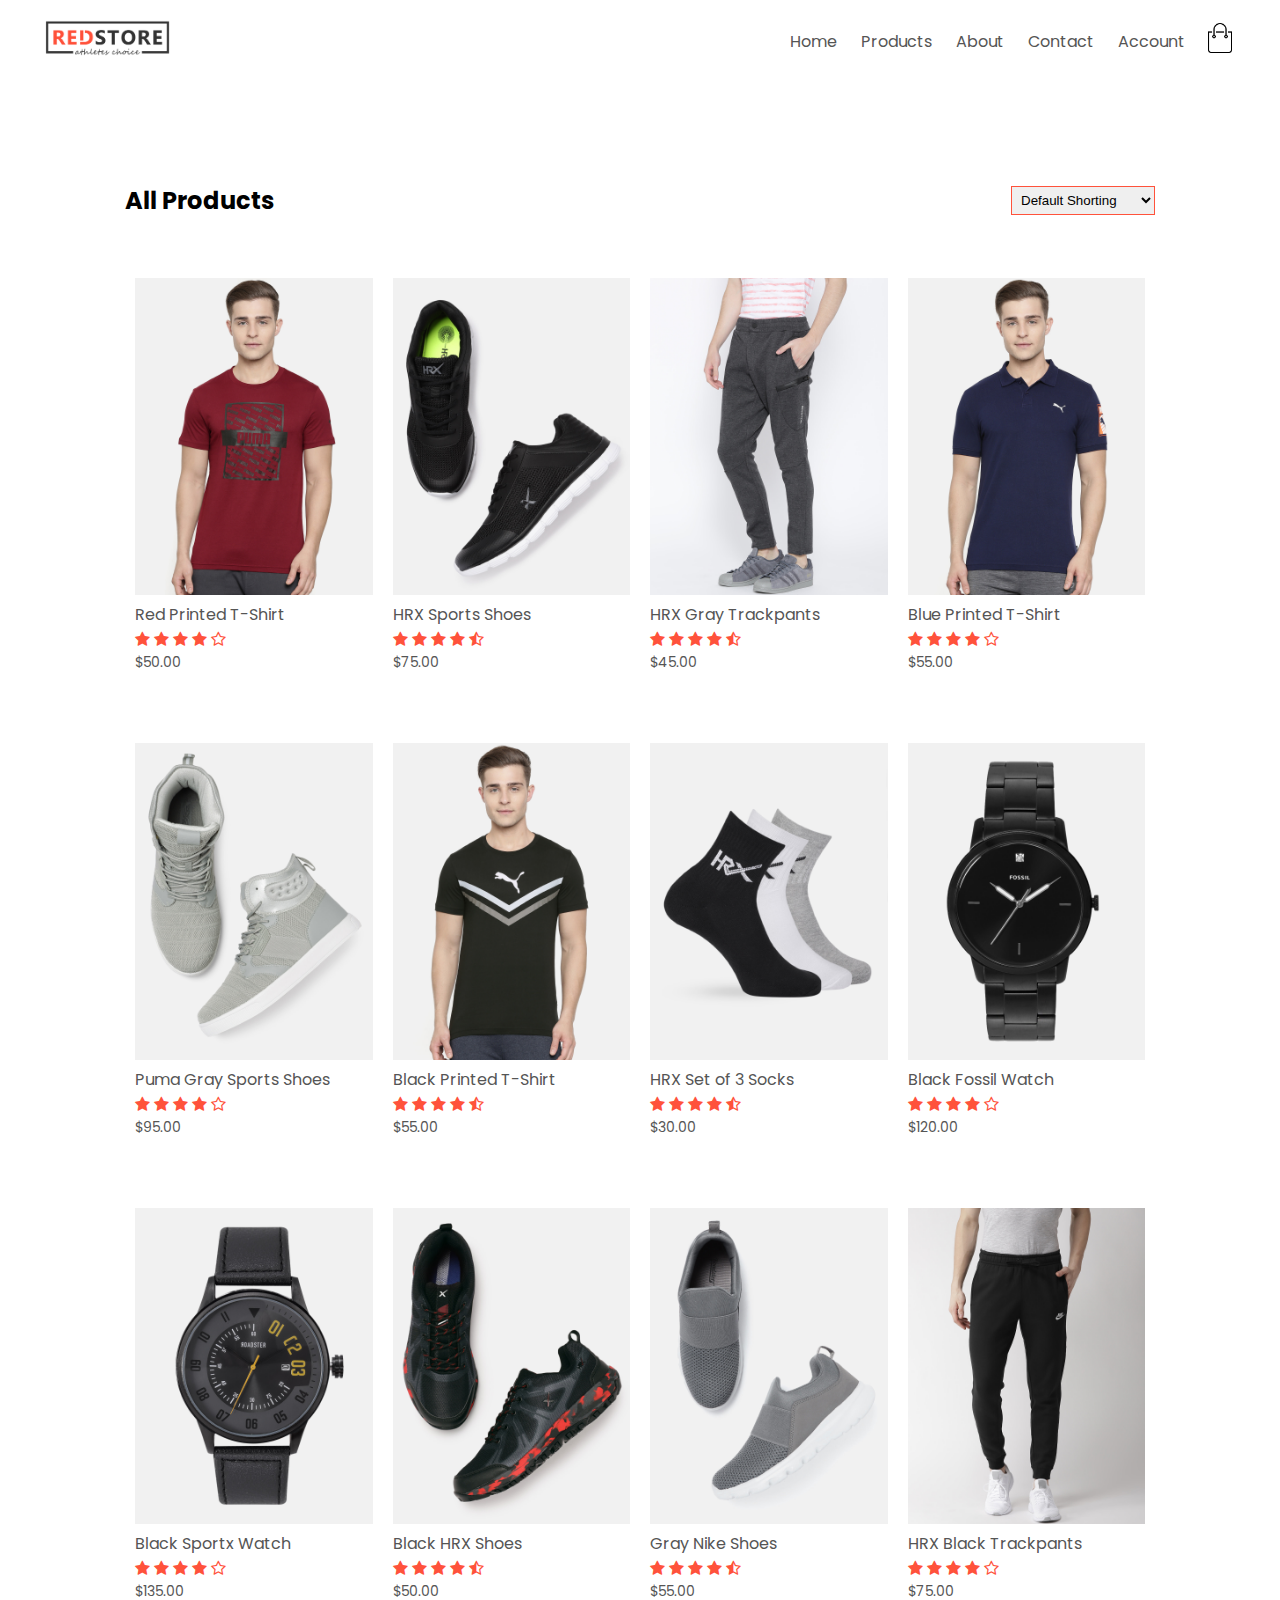
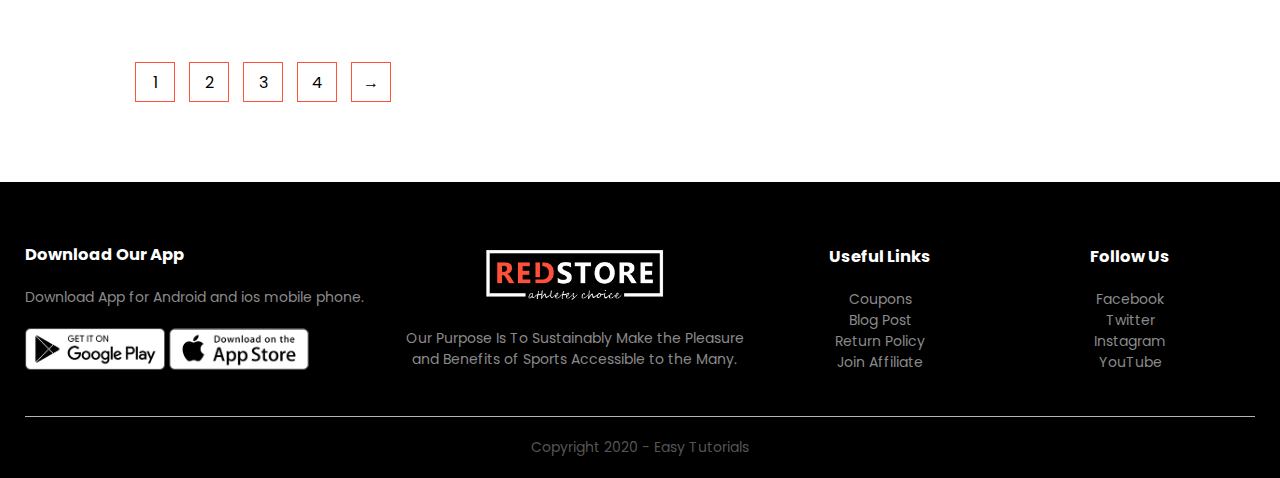
<file: products.html>
<!DOCTYPE html>
<html lang="en">
<head>
    <meta charset="UTF-8">
    <meta name="viewport" content="width=device-width, initial-scale=1.0">
    <title>All Products - RedStore | Ecommerce Website Design</title>
    <link rel="stylesheet" href="style.css">
    <link href="https://fonts.googleapis.com/css2?family=Poppins:wght@200;300;400;500;600;700;800&display=swap" rel="stylesheet">
    <link rel="stylesheet" href="https://stackpath.bootstrapcdn.com/font-awesome/4.7.0/css/font-awesome.min.css">
</head>
<body>
       <div class="container">
          <div class="navbar">
              <div class="logo">
                  <a href="index.html"><img src="images/logo.png" width="125px"></a>
              </div>
              <nav>
               <ul id="MenuItems">
                   <li><a href="index.html">Home</a></li>
                   <li><a href="products.html">Products</a></li>
                   <li><a href="">About</a></li>
                   <li><a href="">Contact</a></li>
                   <li><a href="account.html">Account</a></li>
               </ul>
              </nav>
              <a href="cart.html"><img src="images/cart.png" width="30px" height="30px"></a>
              <img src="images/menu.png" onclick="menutoggle()" class="menu-icon">
          </div>
          
       </div>
<!----------------- title -------------->
<div class="small-container">
   <div class="row row-2">
       <h2>All Products</h2>
       <select>
           <option>Default Shorting</option>
           <option>Short by price</option>
           <option>Short by popularity</option>
           <option>Short by rating</option>
           <option>Short by sale</option>
       </select>
   </div>
    
             
           <div class="row">
               <div class="col-4">
                   
                   <a href="product-details.html"><img src="images/product-1.jpg"></a>
                   <h4><a href="product-details.html">Red Printed T-Shirt</a></h4>
                   <div class="rating">
                       <i class="fa fa-star"></i>
                       <i class="fa fa-star"></i>
                       <i class="fa fa-star"></i>
                       <i class="fa fa-star"></i>
                       <i class="fa fa-star-o"></i>
                   </div>
                   <p>$50.00</p>
               </div> 
               <div class="col-4">
                   <img src="images/product-2.jpg">
                   <h4>HRX Sports Shoes</h4>
                   <div class="rating">
                       <i class="fa fa-star"></i>
                       <i class="fa fa-star"></i>
                       <i class="fa fa-star"></i>
                       <i class="fa fa-star"></i>
                       <i class="fa fa-star-half-o"></i>
                   </div>
                   <p>$75.00</p>
               </div> 
               <div class="col-4">
                   <img src="images/product-3.jpg">
                   <h4>HRX Gray Trackpants</h4>
                   <div class="rating">
                       <i class="fa fa-star"></i>
                       <i class="fa fa-star"></i>
                       <i class="fa fa-star"></i>
                       <i class="fa fa-star"></i>
                       <i class="fa fa-star-half-o"></i>
                   </div>
                   <p>$45.00</p>
               </div> 
                <div class="col-4">
                   <img src="images/product-4.jpg">
                   <h4>Blue Printed T-Shirt</h4>
                   <div class="rating">
                       <i class="fa fa-star"></i>
                       <i class="fa fa-star"></i>
                       <i class="fa fa-star"></i>
                       <i class="fa fa-star"></i>
                       <i class="fa fa-star-o"></i>
                   </div>
                   <p>$55.00</p>
               </div> 
           </div>
            
             <div class="row">
               <div class="col-4">
                   <img src="images/product-5.jpg">
                   <h4>Puma Gray Sports Shoes</h4>
                   <div class="rating">
                       <i class="fa fa-star"></i>
                       <i class="fa fa-star"></i>
                       <i class="fa fa-star"></i>
                       <i class="fa fa-star"></i>
                       <i class="fa fa-star-o"></i>
                   </div>
                   <p>$95.00</p>
               </div> 
               <div class="col-4">
                   <img src="images/product-6.jpg">
                   <h4>Black Printed T-Shirt</h4>
                   <div class="rating">
                       <i class="fa fa-star"></i>
                       <i class="fa fa-star"></i>
                       <i class="fa fa-star"></i>
                       <i class="fa fa-star"></i>
                       <i class="fa fa-star-half-o"></i>
                   </div>
                   <p>$55.00</p>
               </div> 
               <div class="col-4">
                   <img src="images/product-7.jpg">
                   <h4>HRX Set of 3 Socks</h4>
                   <div class="rating">
                       <i class="fa fa-star"></i>
                       <i class="fa fa-star"></i>
                       <i class="fa fa-star"></i>
                       <i class="fa fa-star"></i>
                       <i class="fa fa-star-half-o"></i>
                   </div>
                   <p>$30.00</p> 
               </div> 
                <div class="col-4">
                   <img src="images/product-8.jpg">
                   <h4>Black Fossil Watch</h4>
                   <div class="rating">
                       <i class="fa fa-star"></i>
                       <i class="fa fa-star"></i>
                       <i class="fa fa-star"></i>
                       <i class="fa fa-star"></i>
                       <i class="fa fa-star-o"></i>
                   </div>
                   <p>$120.00</p>
               </div> 
           </div>
           
           <div class="row">
               <div class="col-4">
                   <img src="images/product-9.jpg">
                   <h4>Black Sportx Watch</h4>
                   <div class="rating">
                       <i class="fa fa-star"></i>
                       <i class="fa fa-star"></i>
                       <i class="fa fa-star"></i>
                       <i class="fa fa-star"></i>
                       <i class="fa fa-star-o"></i>
                   </div>
                   <p>$135.00</p> 
               </div> 
               <div class="col-4">
                   <img src="images/product-10.jpg">
                   <h4>Black HRX Shoes</h4>
                   <div class="rating">
                       <i class="fa fa-star"></i>
                       <i class="fa fa-star"></i>
                       <i class="fa fa-star"></i>
                       <i class="fa fa-star"></i>
                       <i class="fa fa-star-half-o"></i>
                   </div>
                   <p>$50.00</p>
               </div> 
               <div class="col-4">
                   <img src="images/product-11.jpg">
                   <h4>Gray Nike Shoes</h4>
                   <div class="rating">
                       <i class="fa fa-star"></i>
                       <i class="fa fa-star"></i>
                       <i class="fa fa-star"></i>
                       <i class="fa fa-star"></i>
                       <i class="fa fa-star-half-o"></i>
                   </div>
                   <p>$55.00</p>
               </div> 
                <div class="col-4">
                   <img src="images/product-12.jpg">
                   <h4>HRX Black Trackpants</h4>
                   <div class="rating">
                       <i class="fa fa-star"></i>
                       <i class="fa fa-star"></i>
                       <i class="fa fa-star"></i>
                       <i class="fa fa-star"></i>
                       <i class="fa fa-star-o"></i>
                   </div>
                   <p>$75.00</p>
               </div> 
           </div>
           
           <div class="page-btn">
              <span>1</span>
              <span>2</span>
              <span>3</span>
              <span>4</span>
              <span>&#8594;</span>
          </div>
</div>
    
<!----------Footer---------------> 

<div class="footer">
    <div class="container">
        <div class="row">
            <div class="footer-col1">
               <h3>Download Our App</h3>
                <p>Download App for Android and ios mobile phone.</p>
                <div class="app-logo">
                    <img src="images/play-store.png">
                    <img src="images/app-store.png">
                </div>
            </div>
            <div class="footer-col2">
               <img src="images/logo-white.png">
                <p>Our Purpose Is To Sustainably Make the Pleasure and Benefits of Sports Accessible to the Many.</p>
            </div>
            <div class="footer-col3">
               <h3>Useful Links</h3>
                <ul>
                    <li>Coupons</li>
                    <li>Blog Post</li>
                    <li>Return Policy</li>
                    <li>Join Affiliate</li>
                </ul>
            </div>
            <div class="footer-col4">
               <h3>Follow Us</h3>
                <ul>
                    <li>Facebook</li>
                    <li>Twitter<li>
                    <li>Instagram</li>
                    <li>YouTube</li>
                </ul>
            </div>
        </div>
        <hr>
        <p class="copyright"><a href="https://www.youtube.com/c/EasyTutorialsVideo?sub_confirmation=1">Copyright 2020 - Easy Tutorials</a></p>
    </div>
    
</div>



<!-------------js for toggle menu-------------->

<script>
    
    var MenuItems = document.getElementById("MenuItems");
    
    MenuItems.style.maxHeight = "0px";
    
    function menutoggle()
    {
        if(MenuItems.style.maxHeight == "0px")
            {
                MenuItems.style.maxHeight = "200px";
            }else
            {
                MenuItems.style.maxHeight = "0px"
            } 
    }
    
</script>



</body>
</html>
</file>
<file: style.css>
*{
    margin: 0;
    padding: 0;
    box-sizing: border-box;
}
body{
    font-family: 'Poppins', sans-serif;
}
a{
    text-decoration: none;
    color: #555;
}
p{
    color: #555;
}
.header{
    background: radial-gradient(#fff,#ffd6d6);
}

.container{
    max-width: 1300px;
    margin: auto;
    padding-left: 25px;
    padding-right: 25px;
    
}
.navbar{
    display: flex;
    align-items: center;
    padding: 20px;
}
nav{
    flex: 1;
    text-align: right;
}
nav ul{
    display: inline-block;
    list-style-type: none;
}
nav ul li{
    display: inline-block;
    margin-right: 20px;
}
.menu-icon{
    display: none;
    width: 28px;
    margin-left: 20px;
}
.row{
    display: flex;
    align-items: center;
    flex-wrap: wrap;
    justify-content: space-around;
/*---------*/
    
}
.header .row{
    margin-top: 70px;
}
.col-2{
    flex-basis: 50%;
    min-width: 300px;
}

.col-2 img{
    max-width: 100%;
    padding: 50px 0;
}
.col-2 h1{
    font-size: 50px;
    line-height: 60px;
    margin: 25px 0;
}
.btn{
    display: inline-block;
    background: #ff523b;
    color: #fff;
    padding: 8px 30px;
    margin: 30px 0;
    border-radius: 30px;
    transition: background 0.5s;
}
.btn:hover{
    background: #563434;
}

/*-----------------------------*/
.categories{
    margin: 70px 0;
}

.small-container{
    max-width: 1080px;
    margin: auto;
    padding-left: 25px;
    padding-right: 25px;
}

.col-3{
    flex-basis: 30%;
    min-width: 250px;
    margin-bottom: 30px;
}
.col-3 img{
    width: 100%;
}
/*-------featured product--------------*/

.title{
    text-align: center;
    margin: 0px auto 80px;
    position: relative;
    line-height: 60px;
    color: #555;
}
.title::after{
    content: '';
    background: #ff523b;
    width: 80px;
    height: 5px;
    border-radius: 5px;
    position: absolute;
    bottom: 0;
    left: 50%;
    transform: translateX(-50%);
}

.col-4{
    flex-basis: 25%;
    padding: 10px;
    min-width: 200px;
    margin-bottom: 50px;
    transition: transform 0.5s;
}
.col-4 img{
    width: 100%;
}
h4{
    color: #555;
    font-weight: normal;
}
.col-4 p{
    font-size: 14px;
}
.rating .fa{
    color: #ff523b;
}

.col-4:hover{
    transform: translateY(-5px);
}


/*-----------offer-------------*/
.offer{
    background: radial-gradient(#fff,#ffd6d6);
    margin-top: 80px;
    padding: 30px 0;
}
.col-2 .offer-img{
    padding: 50px;
}
small{
    color: #555;
}

/*--------------------testimonial---------------*/

.testimonial{
    padding-top: 100px;
}

.testimonial .col-3{
    text-align: center;
    padding: 40px 20px 40px;
    box-shadow: 0 0 20px 0px rgba(0, 0, 0, 0.1);
    cursor: pointer;
    transition: transform .5s;
}
.testimonial .col-3 img{
    width: 50px;
    margin-top: 20px;
    border-radius: 50%;
}
.fa.fa-quote-left{
    font-size: 34px;
    color: #ff523b;
}
.col-3 p{
    font-size: 12px;
    margin: 12px 0px;
    color: #777;
}

.testimonial .col-3 h3{
    font-weight: 600;
    color: #555;
    font-size: 16px;
}

.testimonial .col-3:hover{
    transform: translateY(-10px);
}

/*--------------- brands ------------*/

.brands{
    margin: 100px auto;
}
.col-5{
    width: 160px;
}
.col-5 img{
    width: 100%;
    cursor: pointer;
    filter: grayscale(100%);
}
.col-5 img:hover{
    filter: grayscale(0);
}
/*---------footer-------*/

.footer{
    background: #000;
    color: #8a8a8a;
    font-size: 14px;
    padding: 60px 0 20px;
}
.footer p{
    color: #8a8a8a;
}
.footer h3{
    color: #fff;
    margin-bottom: 20px;
}
.footer-col1,.footer-col2,.footer-col3,.footer-col4{
    min-width: 250px;
    margin-bottom: 20px;
}
.footer-col1{
    flex-basis: 30%;
}
.footer-col2{
    flex: 1;
    text-align: center;
}
.footer-col2 img{
    width: 180px;
    margin-bottom: 20px;
}
.footer-col3,.footer-col4{
    flex-basis: 12%;
    text-align: center;
}

.app-logo{
    margin-top: 20px;
}

.app-logo img{
    width: 140px;
}

.footer li{
    display: block;
}
.footer hr{
    border: none;
    background: #b5b5b5;
    height: 1px;
    margin:  20px 0;
}
.copyright{
    text-align: center;
    
}

/*-------media-query-for-max-width-800---------*/


@media only screen and (max-width: 800px) {

    
nav ul{
    position: absolute;
    top: 70px;
    left: 0;
    background: #333;
    width: 100%;
    overflow: hidden;
    transition: 1s;
    max-height: 0;
    transition:max-height 0.5s;
    }
    
nav ul li{
    display: block;
    margin-right: 50px;
    margin-top: 10px;
    margin-bottom: 10px;
    }
nav ul li a{
        color: #fff;
    }
    
.menu-icon{
        display: block;
        cursor: pointer;
    }
    

}
/*---------- 600 media query -------*/
@media only screen and (max-width: 600px){
    
    .row{
      text-align: center;
    }
    
    .col-1, .col-2, .col-3, .col-4{
        
        flex-basis: 100%;
    }
}

/*----------All Product page------------*/


.row-2{
    justify-content: space-between;
    margin: 100px auto 50px;
}

select{
    border: 1px solid #ff523b;
    padding: 5px;
}
select:focus{
    outline: none;
}

.page-btn{
    margin: 0 auto 80px;
}

.page-btn span{
    display: inline-block;
    border: 1px solid #ff523b;
    margin-left: 10px;
    width: 40px;
    height: 40px;
    text-align: center;
    line-height: 40px;
    cursor: pointer;
}
.page-btn span:hover{
    background: #ff523b;
    color: #fff;
}



/*---------product details-----------*/
.single-product{
    margin-top: 80px;
}
.single-product .col-2 img{
    padding: 0;
}
.single-product .col-2{
    padding: 20px;
}

.single-product h4{
    margin: 20px 0;
    font-size: 22px;
    font-weight: bold;
}

.single-product select{
    display: block;
    padding: 10px;
    margin-top: 20px;
}

.single-product input{
    width: 50px;
    height: 40px;
    padding-left: 10px;
    font-size: 20px;
    margin-right: 10px;
    border: 1px solid #ff523b;
}
input:focus{
    outline: none;
}

.single-product .fa{
    color: #ff523b;
    margin-left: 10px;
}
.small-img-row{
    display: flex;
    justify-content: space-between;
}
.small-img-col{
    flex-basis: 24%;
    cursor: pointer;
}


/*-------600 media query---------*/

@media only screen and (max-width: 600px){
    .single-product .row{
        text-align: left;
    }
    .single-product .col-2{
        padding: 20px 0;
    }

    .single-product h1{
        font-size: 26px;
        line-height: 22px;
    }
}

/*---------------- cart page -----------*/

.cart-page{
    margin: 80px auto;
}

table{
    width: 100%;
    border-collapse: collapse;
}

.cart-info{
    display: flex;
    flex-wrap: wrap;
}
th{
    text-align: left;
    padding: 5px;
    color: #fff;
    background: #ff523b;
    font-weight: normal;
}

td{
    padding: 10px 5px;
}
td input{
    width: 40px;
    height: 30px;
    padding: 5px;
}

td a{
    color: #ff523b;
    font-size: 12px;
}

td img{
    width: 80px;
    height: 80px;
    margin-right: 10px; 
}


.total-price{
    display: flex;
    justify-content: flex-end;
    
}
.total-price table{
    border-top: 3px solid #ff523b;
    width: 100%;
    max-width: 350px;
}
td:last-child{
    text-align: right;
}
th:last-child{
    text-align: right;
}

@media only screen and (max-width: 600px){
    .cart-info p{
        display: none;
    }
}

/*-------account page--------*/

.accout-page{
    padding: 50px 0;
    background: radial-gradient(#fff,#ffd6d6);
}
</file>
<file: style1.css>
@import url('https://fonts.googleapis.com/css2?family=Nunito+Sans:ital,wght@0,200;0,300;1,200&display=swap');
* {
    margin: 0px;
    padding: 0px;
}

.center {
    text-align: center;
}

.mt-10 {
    margin-top: 10px;
}

.mt-20 {
    margin-top: 20px;
}

#LoginAndRegistrationForm {
    width:300px;
    background: #fff;
    margin: 100px auto;
    border-radius: 10px;
    box-sizing: border-box;
    transform: scale(1.2);
    box-shadow: 0px 0px 6px 0px #cdcdcd;
    
}

#formTitle {
    text-align: center;
    font-family: 'Nunito Sans', sans-serif;
    font-weight: bolder;
    letter-spacing: 1px;
    font-size:20px;
    height:40px;
}

#formSwitchBtn {
    display: flex;
    justify-content: center;
    margin-bottom: 20px;
    
}

#formSwitchBtn button {
    font-size: 12px;
    letter-spacing: 1px;
    font-family: 'Nunito Sans', sans-serif;
    font-weight: bolder;
    width: 105px;
    height: 30px;
    cursor: pointer;
    position: relative;
    background: transparent;
    border: 1px solid #747474;
    transition: 0.4s;
}

#formSwitchBtn .active {
    color: #fff;
    background: #747474;
}

.input-text {
    width: 70%;
    height:30px;
   
    border: 1px solid #747474;
    box-sizing: border-box;
    padding: 5px;
    border-radius: 5px;
    font-size: 16px;
    font-family: 'Nunito Sans', sans-serif;
}

.input-text:focus {
    outline: none;
}

.forgot-pass-remember-me {
    display: flex;
    padding-left: 40px;
    font-size: 14px;
}

.forgot-pass-remember-me #ForgotPassword {
    color: #002b27;
    font-weight: bold;
    transition: 0.4s;
}

.forgot-pass-remember-me #ForgotPassword:hover {
    color: #008d7f;
}

.forgot-pass-remember-me input {
    height: 12px;
}

.forgot-pass-remember-me label {
    font-family: 'Nunito Sans', sans-serif;
}

.forgot-pass-remember-me a {
    text-decoration: none;
    font-family: 'Nunito Sans', sans-serif;
    font-style: italic;
}

.Submit-Btn {
    width: 68%;
    height: 32px;
    border: 0px;
    border-radius: 5px;
    cursor: pointer;
    font-size: 14px;
    letter-spacing: 1px;
    font-family: 'Nunito Sans', sans-serif;
    font-weight: bolder;
    transition: 0.4s;
    background-color: #747474;
    color: #fff;
}

.Submit-Btn:hover {
    background-color: #444444;
    color: #fff;
}

.dont-have-account,
.already-have-account {
    font-family: 'Nunito Sans', sans-serif;
    letter-spacing: 0.3px;
    font-size: 14px;
    color: #747474;
    padding-bottom: 10px;
}

.dont-have-account a,
.already-have-account a {
    font-family: 'Nunito Sans', sans-serif;
    font-style: italic !important;
    text-decoration: none;
    color: #002b27;
    font-weight: bold;
    transition: 0.4s;
    
}

.dont-have-account a:hover,
.already-have-account a:hover {
    color: #008d7f;
}

#RegistrationFrom,
#ForgotPasswordForm {
    display: none;
}

.error-input {
    border: 1px solid red;
}

.error-message {
    font-size: 10px;
    font-weight:bold;
    color: red;
    text-align: center;
    padding: 0px;
    margin-top: 2px;
}
</file>
